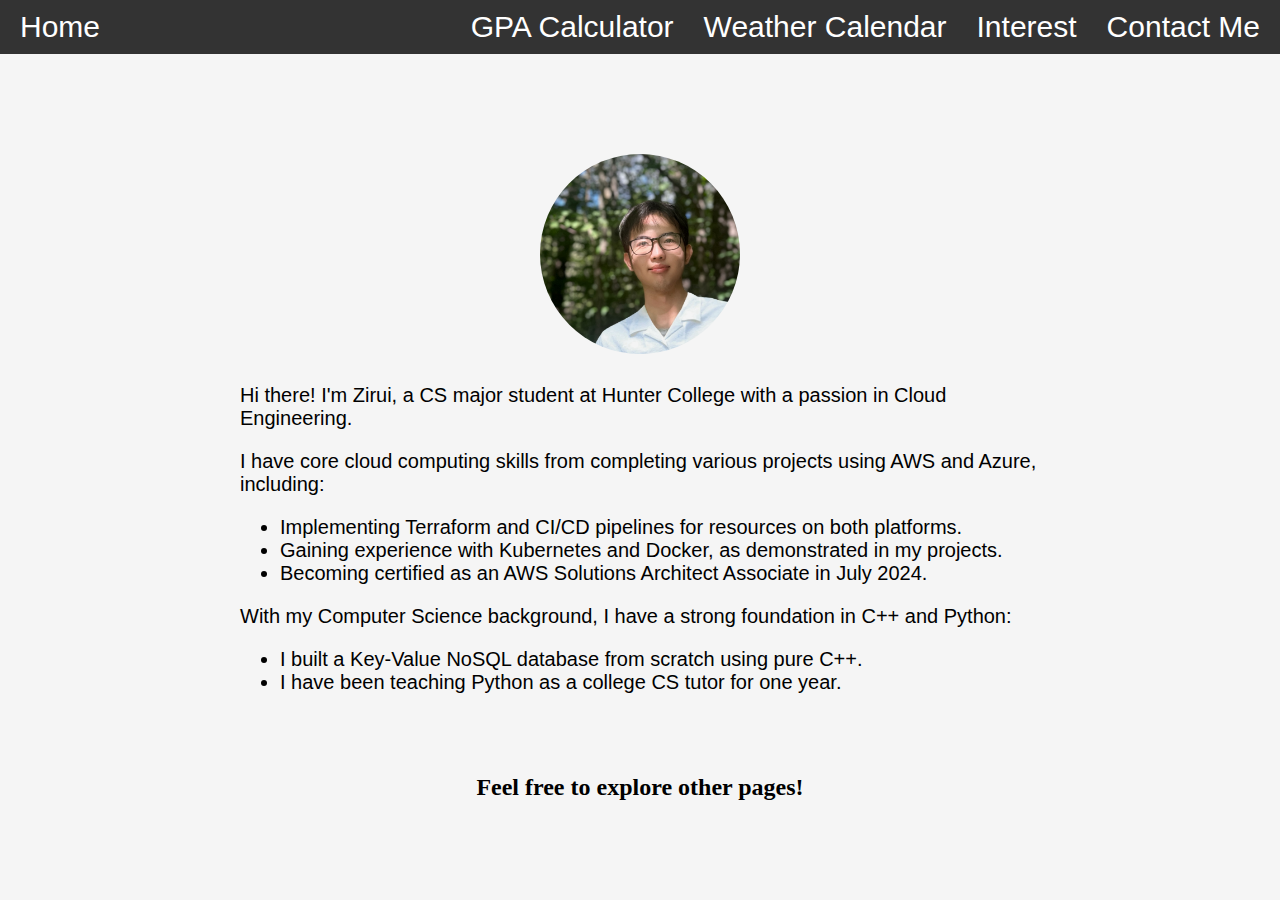
<file: index.html>
<!DOCTYPE html>
<html lang="en">

<head>
    <meta charset="UTF-8">
    <meta name="viewport" content="width=device-width, initial-scale=1.0">
    <title>Document</title>
</head>

<link rel="stylesheet" href="styles.css">

<body>
    <nav>
        <div class="left">
            <a href="index.html">Home</a>
        </div>

        <div id="ham_menu" class="hamburger" onclick="toggleMenu()">
            <div></div>
            <div></div>
            <div></div>
        </div>

        <div class="right nav-links">
            <a href="calculator.html">GPA Calculator</a>
            <a href="https://zirui2333.github.io/Assignment_4_datawrapper/">Weather Calendar</a>
            <a href="project.html">Interest</a>
            <a href="contact.html">Contact Me</a>
        </div>
    </nav>



    <div class="text">
        <img class="profile" src="images/1.jpg" alt="">
        <p>Hi there! I'm Zirui, a CS major student at Hunter College with a passion in Cloud Engineering.</p>
        <p>I have core cloud computing skills from completing various projects using AWS and Azure, including:</p>
        <ul>
            <li>Implementing Terraform and CI/CD pipelines for resources on both platforms.</li>
            <li>Gaining experience with Kubernetes and Docker, as demonstrated in my projects.</li>
            <li>Becoming certified as an AWS Solutions Architect Associate in July 2024.</li>
        </ul>
        <p>With my Computer Science background, I have a strong foundation in C++ and Python:</p>
        <ul>
            <li>I built a Key-Value NoSQL database from scratch using pure C++.</li>
            <li>I have been teaching Python as a college CS tutor for one year.</li>
        </ul>
    </div>

    <div>
        <h2 class="description">Feel free to explore other pages!</h2>
    </div>
</body>


<script src="menu.js"></script>

</html>
</file>
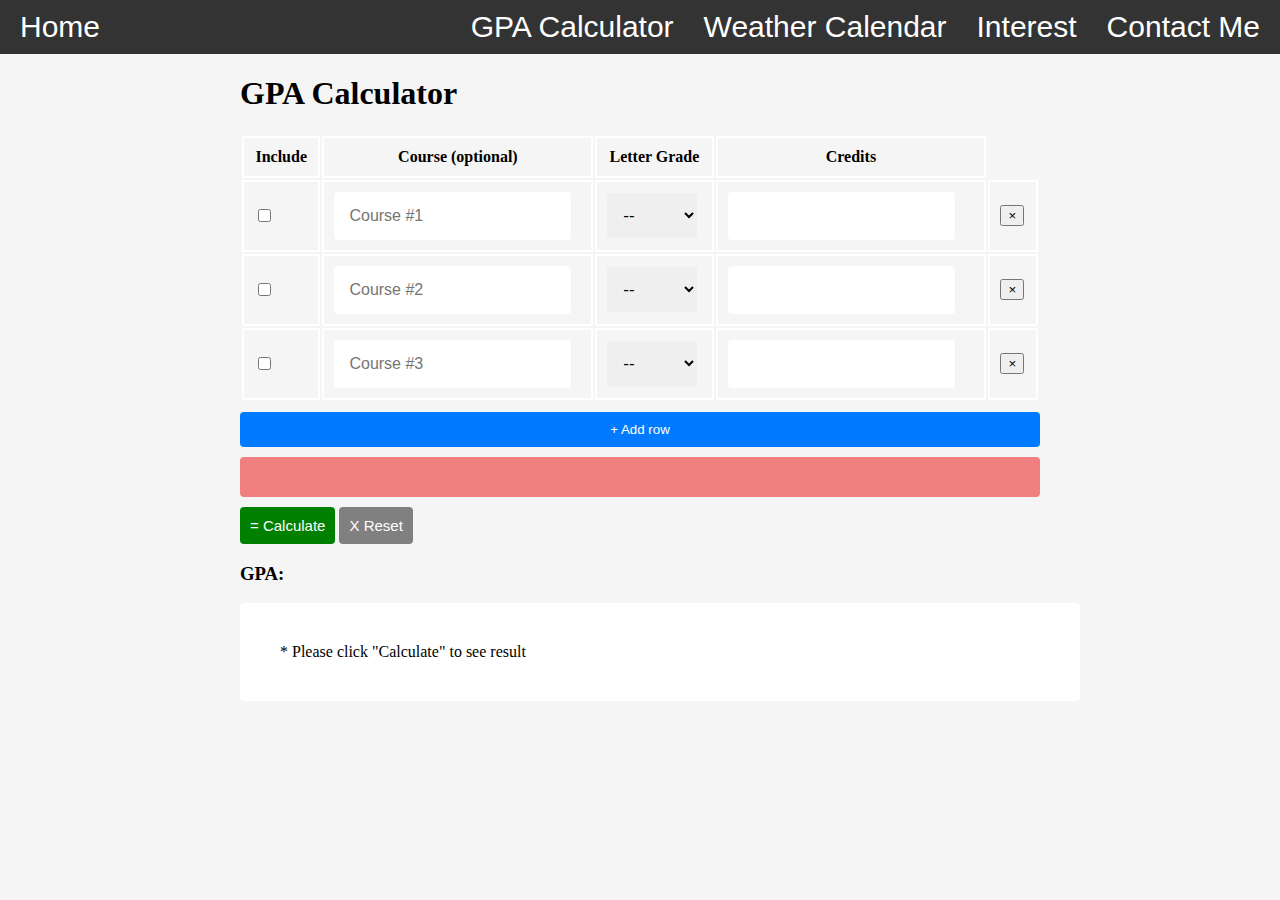
<file: calculator.html>
<!DOCTYPE html>
<html lang="en">
<head>
    <meta charset="UTF-8">
    <meta name="viewport" content="width=device-width, initial-scale=1.0">
    <title>Document</title>
</head>

<link rel="stylesheet" href="styles.css">
<body>
    
    <nav>
        <div class="left">
            <a href="index.html">Home</a>
        </div>
    
        <div id="ham_menu" class="hamburger" onclick="toggleMenu()">
            <div></div>
            <div></div>
            <div></div>
        </div>
    
        <div class="right nav-links">
            <a href="calculator.html">GPA Calculator</a>
            <a href="https://zirui2333.github.io/Assignment_4_datawrapper/">Weather Calendar</a>
            <a href="project.html">Interest</a>
            <a href="contact.html">Contact Me</a>
        </div>
    </nav>

<div class="GPA_container">
    <h1 class="GPA_input headline">GPA Calculator</h1>
    <table id="course_table" class="GPA_table">
        <thead>
            <tr>
                <th>Include</th>
                <th>Course (optional)</th>
                <th>Letter Grade</th>
                <th>Credits</th>
            </tr>
        </thead>

        <tbody>
            <tr>
                <td><input type="checkbox" class="GPA_input check_mark" unchecked></td>
                <td><input type="text" class="GPA_input" placeholder="Course #1"></td>
                <td>
                    <select class="GPA_input grade_input">
                        <option value="" selected disabled>--</option>
                        <option value="A+">A+</option>
                        <option value="A">A</option>
                        <option value="A-">A-</option>
                        <option value="B+">B+</option>
                        <option value="B">B</option>
                        <option value="B-">B-</option>
                        <option value="C+">C+</option>
                        <option value="C">C</option>
                        <option value="C-">C-</option>
                        <option value="D">D</option>
                        <option value="F">F</option>
                    </select>
                </td>
                <td><input type="number" id = "credit_input" class="GPA_input credit_input" min="0" max="5" step="1"></td>
                <td><button class="GPA_input delete">&times;</button></td>
            </tr>
            <tr>
                <td><input type="checkbox" class="GPA_input check_mark" unchecked></td>
                <td><input type="text" class="GPA_input" placeholder="Course #2"></td>
                <td>
                    <select class="GPA_input grade_input">
                        <option value="" selected disabled>--</option>
                        <option value="A+">A+</option>
                        <option value="A">A</option>
                        <option value="A-">A-</option>
                        <option value="B+">B+</option>
                        <option value="B">B</option>
                        <option value="B-">B-</option>
                        <option value="C+">C+</option>
                        <option value="C">C</option>
                        <option value="C-">C-</option>
                        <option value="D">D</option>
                        <option value="F">F</option>
                    </select>
                </td>
                <td><input type="number" class="GPA_input credit_input"></td>
                <td><button class="GPA_input delete">&times;</button></td>
            </tr>
            <tr>
                <td><input type="checkbox" class="GPA_input check_mark" unchecked></td>
                <td><input type="text" class="GPA_input" placeholder="Course #3"></td>
                <td>
                    <select class="GPA_input grade_input">
                        <option value="" selected disabled>--</option>
                        <option value="A+">A+</option>
                        <option value="A">A</option>
                        <option value="A-">A-</option>
                        <option value="B+">B+</option>
                        <option value="B">B</option>
                        <option value="B-">B-</option>
                        <option value="C+">C+</option>
                        <option value="C">C</option>
                        <option value="C-">C-</option>
                        <option value="D">D</option>
                        <option value="F">F</option>
                    </select>
                </td>
                <td><input type="number" class="GPA_input credit_input"></td>
                <td><button class="GPA_input delete">&times;</button></td>
            </tr>
        </tbody>
    </table>
    <div class="button-container">
        <button id= "add_row" class="GPA_input add_row">+ Add row</button>
        <div class="GPA_input break"></div>
    </div>

    <div>
        <button id="calculate" class="GPA_input calculate">= Calculate</button>
        <button id="reset" class="GPA_input reset">X Reset</button>
    </div>

    <div>
        <h3 class="GPA_input">GPA: </h3>
        <span id = "gpa_output" class="GPA_input gpa_output"> * Please click "Calculate" to see result</span>
    </div>

</div>

<script src="calculator_js.js"></script>
<script src="menu.js"></script>

</body>
</html>
</file>
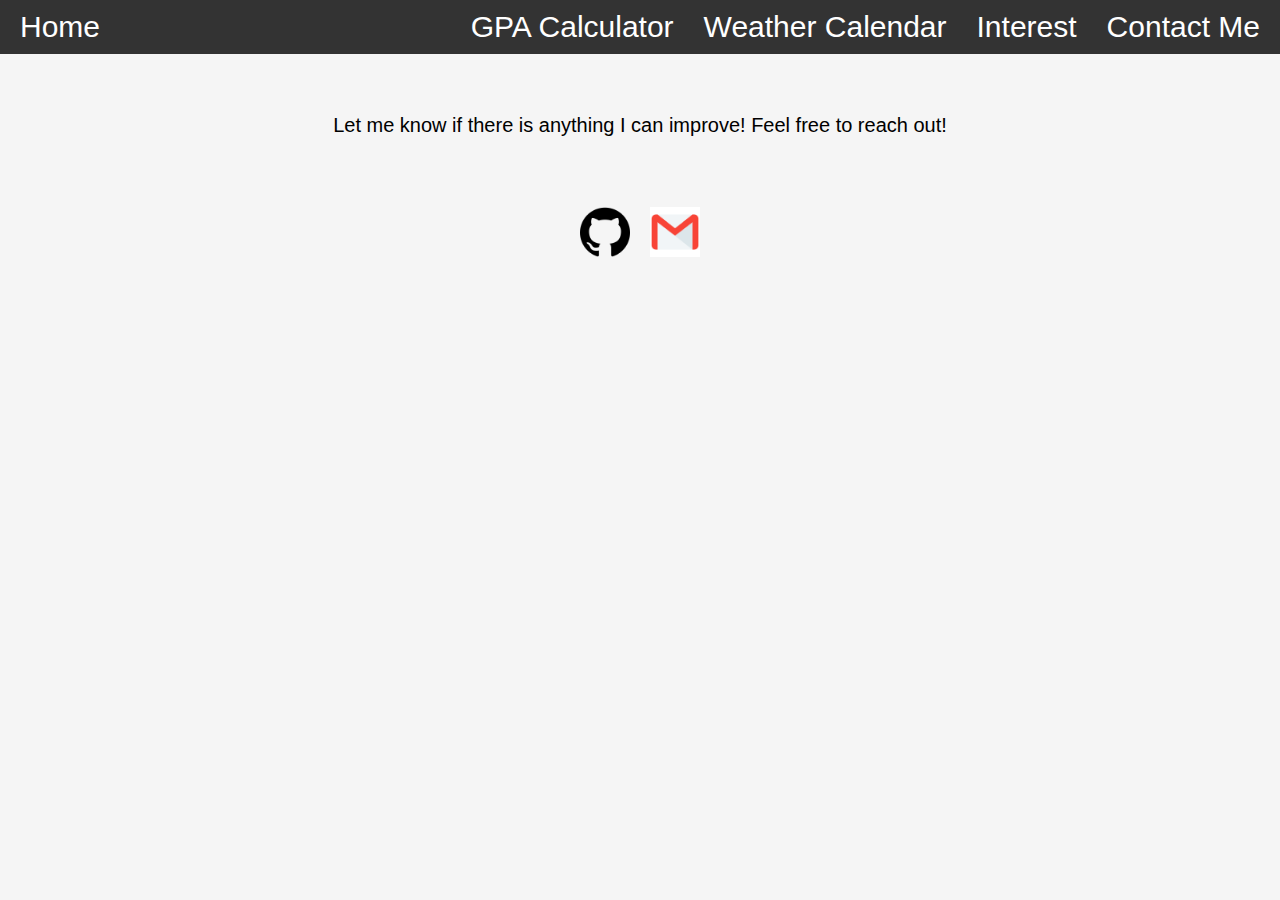
<file: contact.html>
<!DOCTYPE html>
<html lang="en">

<head>
<meta charset="UTF-8">
<meta name="viewport" content="width=device-width, initial-scale=1.0">
<title>Document</title>

<link rel="stylesheet" href="styles.css">

</head>

<body>
    <nav>
        <div class="left">
            <a href="index.html">Home</a>
        </div>
    
        <div id="ham_menu" class="hamburger" onclick="toggleMenu()">
            <div></div>
            <div></div>
            <div></div>
        </div>
    
        <div class="right nav-links">
            <a href="calculator.html">GPA Calculator</a>
            <a href="https://zirui2333.github.io/Assignment_4_datawrapper/">Weather Calendar</a>
            <a href="project.html">Interest</a>
            <a href="contact.html">Contact Me</a>
        </div>
    </nav>

    <p class="contact">Let me know if there is anything I can improve! Feel free to reach out!</p>
    <div class="contact">
        <a href="https://github.com/zirui2333" target="_blank"><img src="images/github-logo.png" alt="GitHub Logo"></a>
        <a href="mailto:zhengzirui43@gmail.com"><img src="images/email.png" alt="Email Icon"></a>
    </div>
</body>

<script src="menu.js"></script>
</html>
</file>
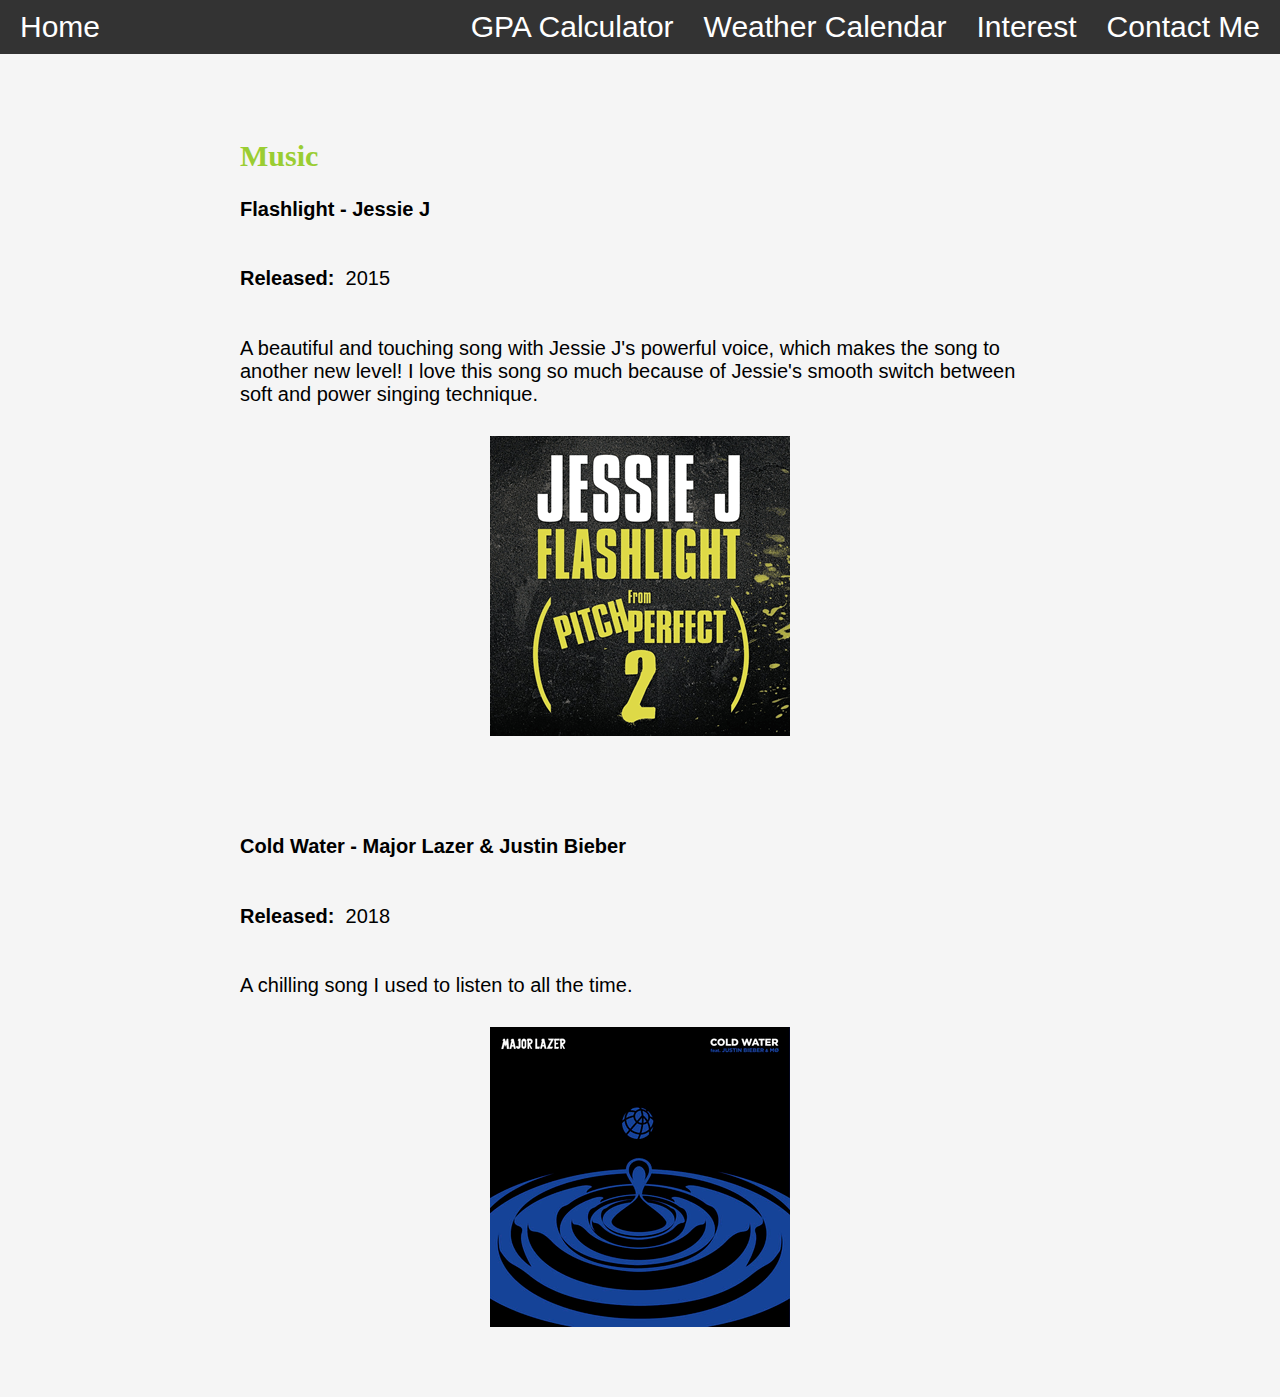
<file: project.html>
<!DOCTYPE html>
<html lang="en">

<head>
    <meta charset="UTF-8">
    <meta http-equiv="X-UA-Compatible" content="IE=edge">
    <meta name="viewport" content="width=device-width, initial-scale=1.0">
    <meta name="description" content="HW1">
    <title>Document</title>
</head>

<link rel="stylesheet" href="styles.css">

<body>
    <nav>
        <div class="left">
            <a href="index.html">Home</a>
        </div>

        <div id="ham_menu" class="hamburger" onclick="toggleMenu()">
            <div></div>
            <div></div>
            <div></div>
        </div>

        <div class="right nav-links">
            <a href="calculator.html">GPA Calculator</a>
            <a href="https://zirui2333.github.io/Assignment_4_datawrapper/">Weather Calendar</a>
            <a href="project.html">Interest</a>
            <a href="contact.html">Contact Me</a>
        </div>
    </nav>


    <div class="project">
        <h2>Music</h2>
        <div>
            <h3>Flashlight - Jessie J</h3>
            <div class="Released">
                <h4>Released: &nbsp </h4> 2015
            </div>
            <p>A beautiful and touching song with Jessie J's powerful voice, which makes the song to another new level!
                I love this
                song so much because of Jessie's smooth switch between soft and power singing technique. </p>

            <a href="https://www.youtube.com/watch?v=DzwkcbTQ7ZE&ab_channel=JessieJVEVO"><img
                    src="images/flashlight.png" alt="">
            </a>

        </div>
        <br><br><br>
        <div>
            <h3>Cold Water - Major Lazer & Justin Bieber</h3>
            <div class="Released">
                <h4>Released: &nbsp </h4> 2018
            </div>
            <p>A chilling song I used to listen to all the time.</p>

            <a href="https://www.youtube.com/watch?v=a59gmGkq_pw&ab_channel=MajorLazerOfficial"><img
                    src="images/cold_water.png" alt="">
            </a>
        </div>


    </div>


</body>

<script src="menu.js"></script>

</html>
</file>
<file: styles.css>
body {
    margin: 0;
    padding: 0;
    background-color: #f5f5f5;
}

nav {
    background-color: #333;
    display: flex;
    justify-content: space-between;
    align-items: center;
    padding: 10px;
    font-family: 'Gill Sans', 'Gill Sans MT', Calibri, 'Trebuchet MS', sans-serif;
}

nav div.left a,
nav div.right a {
    color: white;
    font-size: 30px;
    text-decoration: none;
}

nav div.left a {
    margin-left: 10px;
}

nav div.right a {
    margin-left: 20px;
    margin-right: 10px;
}

nav div a:hover {
    color: #ccc;
}


@media screen and (max-width: 700px) {

    nav div.left a,
    nav div.right a {
        font-size: 25px;
    }
}

@media screen and (max-width: 1000px) {
    body {
        background-color: rgb(29, 30, 32);
    }

    nav {
        background-color: rgb(29, 30, 32);
    }

    nav div.left a,
    nav div.right a {
        color: lightgray;
    }

    div,
    h2,
    h3,
    li,
    p {
        color: lightgray;
    }

    .contact a img {
        background-color: lightgray;
    }
}

.contact {
    display: flex;
    justify-content: center;
    align-items: center;
    padding: 10px;
    margin: 50px auto;
    max-width: 800px;
    font-size: 20px;
    font-family: 'Gill Sans', 'Gill Sans MT', Calibri, 'Trebuchet MS', sans-serif;
}

.contact a {
    margin: 0 10px;
}

.contact a img {
    width: 50px;
}

img.profile {
    margin-top: 40px;
    margin-bottom: 30px;
    border-radius: 50%;
    margin-left: auto;
    margin-right: auto;
    width: 200px;
    height: 200px;
    object-fit: cover;
    display: block;
}

.project {
    padding: 10px;
    margin: 50px auto;
    max-width: 800px;
    border-radius: 10px;
    font-size: 20px;
    font-family: 'Gill Sans', 'Gill Sans MT', Calibri, 'Trebuchet MS', sans-serif;
}

.project a img {
    width: 300px;
    height: auto;
    display: block;
    margin: 0 auto;
    padding: 10px;
}

.project h2 {
    font-family: Georgia, 'Times New Roman', Times, serif;
    color: yellowgreen;
}

.project h3 {
    font-size: 20px;
}

/* Released project details */
.Released {
    display: flex;
    align-items: center;
}

.text {
    /* background-color: #ccc; */
    padding: 10px;
    margin: 50px auto;
    max-width: 800px;
    border-radius: 10px;
    font-size: 20px;
    font-family: 'Gill Sans', 'Gill Sans MT', Calibri, 'Trebuchet MS', sans-serif;
}

.description {
    text-align: center;
}







.GPA_container {
    width: 100%;
    max-width: 800px;
    margin: 0 auto;
}

.GPA_table {
    width: 100%;
    /* border-collapse: collapse; */
}

.GPA_table th,
.GPA_table td {
    padding: 10px;
    border: 2px solid white;
}

.error {
    border: 2px solid red;
    background-color: rgba(255, 0, 0, 0.1);
}

.button-container {
    width: 100%;
}

.GPA_input.add_row {
    width: 100%;
    padding: 10px;
    margin-top: 10px;
    background-color: #007bff;
    color: white;
    border: none;
    border-radius: 4px;
}

.GPA_input.add_row:hover {
    background-color: #0056b3;
}

.GPA_input.break {
    background-color: lightcoral;
    width: 95%;
    padding: 20px;
    margin-top: 10px;
    border-radius: 4px;
}

.GPA_input.calculate,
.GPA_input.reset {
    font-size: 15px;
    padding: 10px;
    margin-top: 10px;
    border-radius: 4px;
    border: none;
    color: white;
}

.GPA_input.calculate:hover {
    background-color: darkgreen;
}

.GPA_input.calculate {
    background-color: green;
}

.GPA_input.reset:hover {
    background-color: darkgray;
}

.GPA_input.reset {
    background-color: gray;
}

.GPA_input.gpa_output {
    padding: 40px;
    background-color: white;
    width: 95%;
    border-radius: 4px;
    margin-top: 10px;
    display: block;
}

.GPA_table td input {
    font-size: 16px;
    border-radius: 4px;
    padding: 15px;
    border: none;
}

.grade_input {
    padding: 12px;
    width: 95%;
    font-size: 17px;
    border: none;
    outline: none;
}

.credit_input {
    padding: 12px;
    width: 80%;
}

@media screen and (max-width: 1000px) {
    .GPA_table td input {
        background-color: #333;
    }

    .GPA_input.add_row {
        background-color: goldenrod;
    }

    .GPA_input.add_row:hover {
        background-color: darkgoldenrod;
    }

    .GPA_input.break {
        background-color: Teal
    }

    .GPA_input.gpa_output {
        background-color: #333;
    }

    .GPA_table th,
    .GPA_table td {
        border: 2px solid gray;
    }

    .GPA_input.check_mark {
        background-color: gray;
        color: gray;
    }

    .grade_input {
        background-color: #333;
        color: gold;
    }

    .credit_input {
        color: gold;
    }
}






.nav-links {
    display: flex;
}

.hamburger {
    margin-right: 20px;
    display: none;
    flex-direction: column;
    cursor: pointer;
}

.hamburger div {
    width: 25px;
    height: 3px;
    background-color: white;
    margin: 4px 0;
}

/* Responsive styling: Hide nav links on small screens */
@media (min-width: 1001px) {
    .nav-links {
        display: flex;
    }

    .hamburger {
        display: none;
    }
}

@media (max-width: 1000px) {
    .nav-links {
        display: none;
        flex-direction: column;
        width: 100%;
        text-align: center;
        background-color: #333;
        position: absolute;
        top: 50px;
        left: 0;
    }

    .nav-links a {
        padding: 10px;
        border-top: 1px solid #444;
    }

    .hamburger {
        display: flex;
    }
}
</file>
